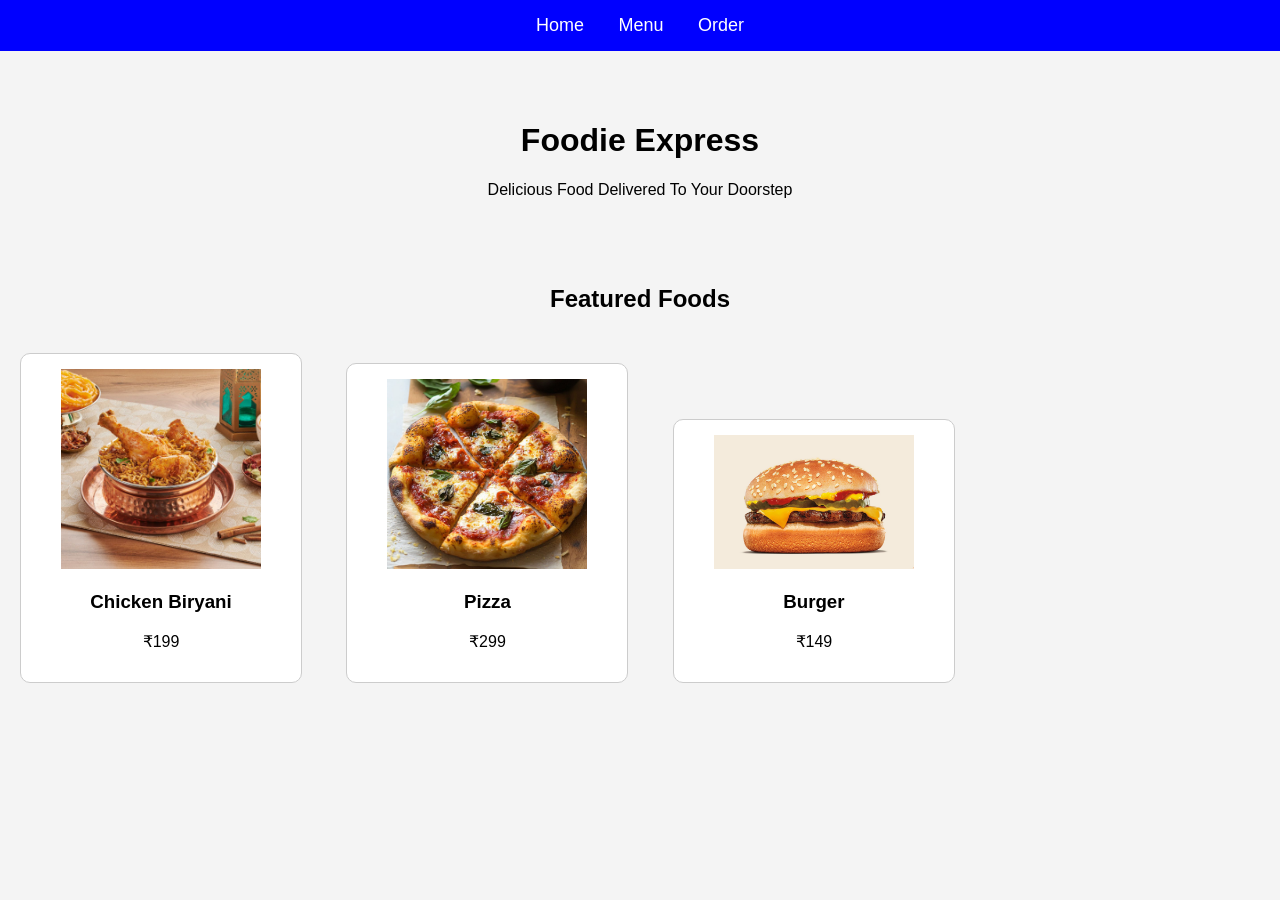
<file: index.html>
<!DOCTYPE html>
<html>
<head>
    <title>Foodie Express</title>
    <link rel="stylesheet" href="style.css">
</head>
<body>

<nav>
    <a href="index.html">Home</a>
    <a href="menu.html">Menu</a>
    <a href="order.html">Order</a>
</nav>

<header>
    <h1>Foodie Express</h1>
    <p>Delicious Food Delivered To Your Doorstep</p>
</header>

<section>
    <h2>Featured Foods</h2>

    <div class="food-card">
        <img src="briyani.jpg.jpeg" alt="chicken briyani" width="200">
        <h3>Chicken Biryani</h3>
        <p>₹199</p>
    </div>

    <div class="food-card">
        <img src="pizza.jpg.jpeg" alt="Pizza" width="200">
        <h3>Pizza</h3>
        <p>₹299</p>
    </div>

    <div class="food-card">
         <img src="burger.jpg.jpeg" alt="burger" width="200"> 
        <h3>Burger</h3>
        <p>₹149</p>
    </div>
</section>

</body>
</html>
</file>
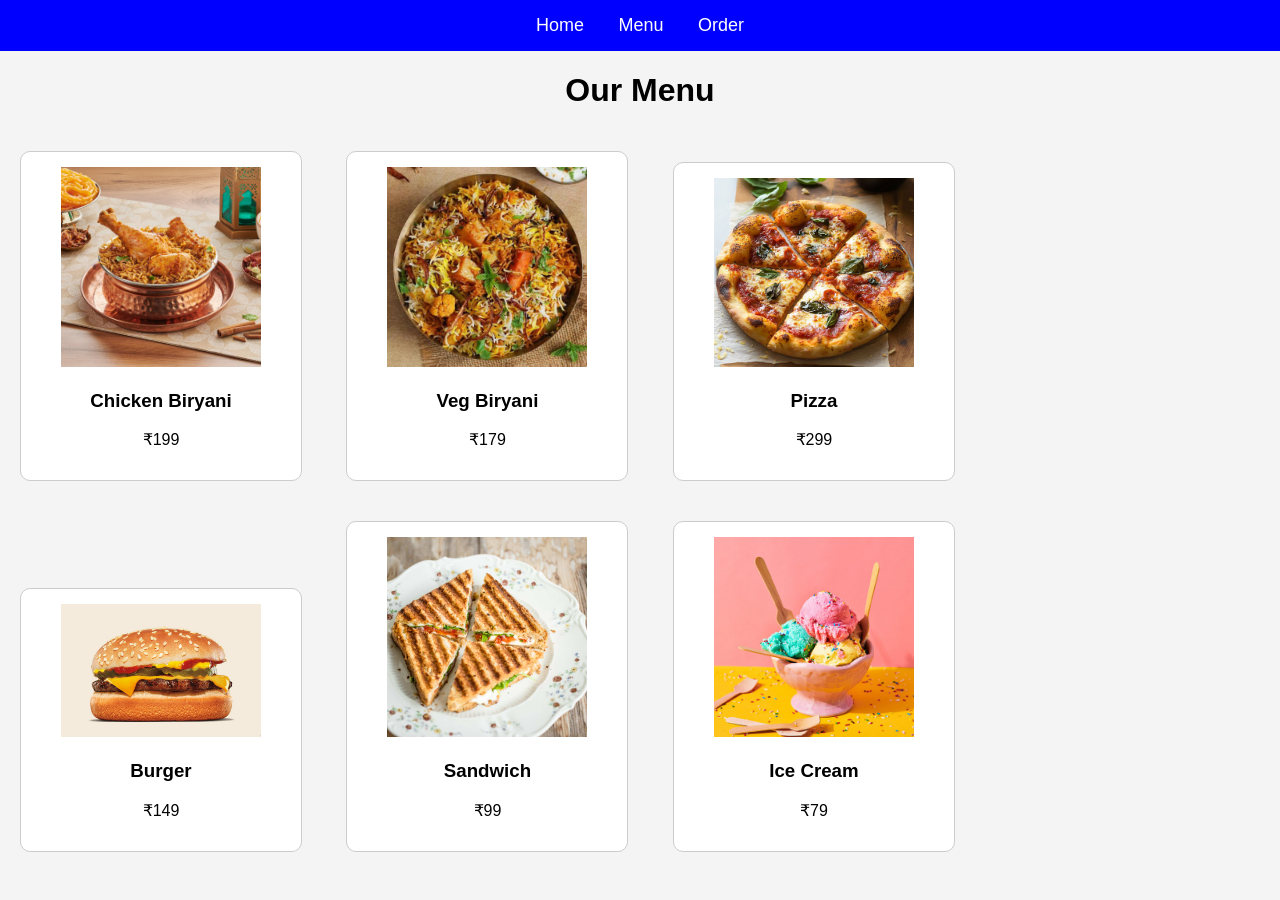
<file: menu.html>
<!DOCTYPE html>
<html>
<head>
    <title>Menu</title>
    <link rel="stylesheet" href="style.css">
</head>
<body>

<nav>
    <a href="index.html">Home</a>
    <a href="menu.html">Menu</a>
    <a href="order.html">Order</a>
</nav>

<h1>Our Menu</h1>

<div class="food-card">
    <img src="briyani.jpg.jpeg" alt="chicken briyani" width="200">
    <h3>Chicken Biryani</h3>
    <p>₹199</p>
</div>

<div class="food-card">
    <img src="vegbriyani.jpeg.jpeg" alt="vegbriyani" width="200">
    <h3>Veg Biryani</h3>
    <p>₹179</p>
</div>

<div class="food-card">
     <img src="pizza.jpg.jpeg" alt="Pizza" width="200">
    <h3>Pizza</h3>
    <p>₹299</p>
</div>

<div class="food-card">
     <img src="burger.jpg.jpeg" alt="burger" width="200">
    <h3>Burger</h3>
    <p>₹149</p>
</div>

<div class="food-card">
    <img src="sandwich.jpeg.jpeg" alt="Sandwich" width="200">
    <h3>Sandwich</h3>
    <p>₹99</p>
</div>

<div class="food-card">
    <img src="icecream.jpeg.jpeg" alt="icecream" width="200">
    <h3>Ice Cream</h3>
    <p>₹79</p>
</div>

</body>
</html>
</file>
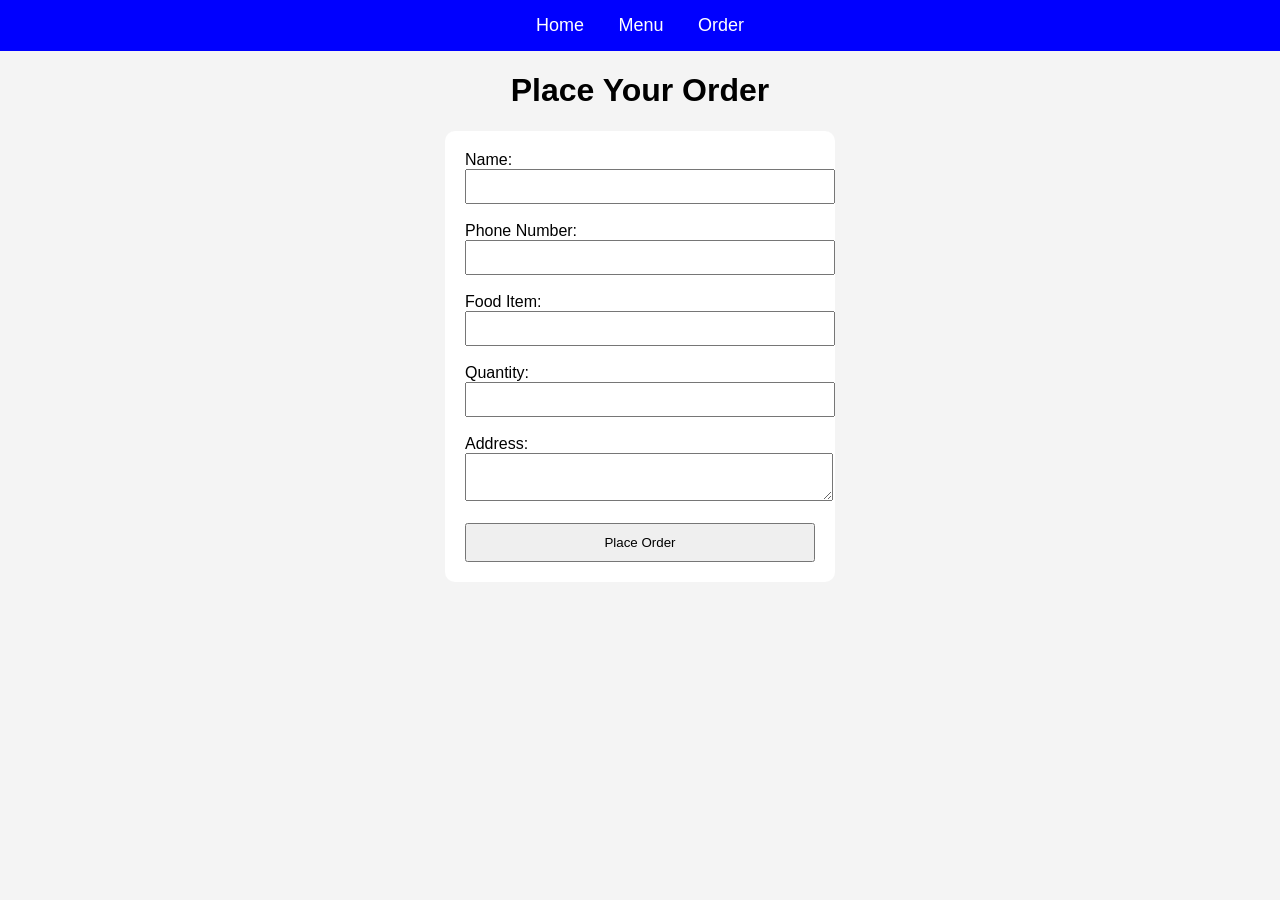
<file: order.html>
<!DOCTYPE html>
<html>
<head>
    <title>Order Food</title>
    <link rel="stylesheet" href="style.css">
</head>
<body>

<nav>
    <a href="index.html">Home</a>
    <a href="menu.html">Menu</a>
    <a href="order.html">Order</a>
</nav>

<h1>Place Your Order</h1>

<form>
    <label>Name:</label><br>
    <input type="text"><br><br>

    <label>Phone Number:</label><br>
    <input type="tel"><br><br>

    <label>Food Item:</label><br>
    <input type="text"><br><br>

    <label>Quantity:</label><br>
    <input type="number"><br><br>

    <label>Address:</label><br>
    <textarea></textarea><br><br>

    <button type="submit">Place Order</button>
</form>

</body>
</html>
</file>
<file: style.css>
body {
    font-family: Arial, sans-serif;
    margin: 0;
    padding: 0;
    background-color: #f4f4f4;
}

nav {
    background-color: blue;
    padding: 15px;
    text-align: center;
}

nav a {
    color: white;
    text-decoration: none;
    margin: 15px;
    font-size: 18px;
}

header {
    text-align: center;
    padding: 50px;
}

h1, h2 {
    text-align: center;
}

.food-card {
    width: 250px;
    border: 1px solid #ccc;
    background: white;
    padding: 15px;
    margin: 20px;
    display: inline-block;
    text-align: center;
    border-radius: 10px;
}

.food-card:hover {
    transform: scale(1.05);
}

form {
    width: 350px;
    margin: auto;
    background: white;
    padding: 20px;
    border-radius: 10px;
}

input,
textarea {
    width: 100%;
    padding: 8px;
}

button {
    width: 100%;
    padding: 10px;
    cursor: pointer;
}
</file>
